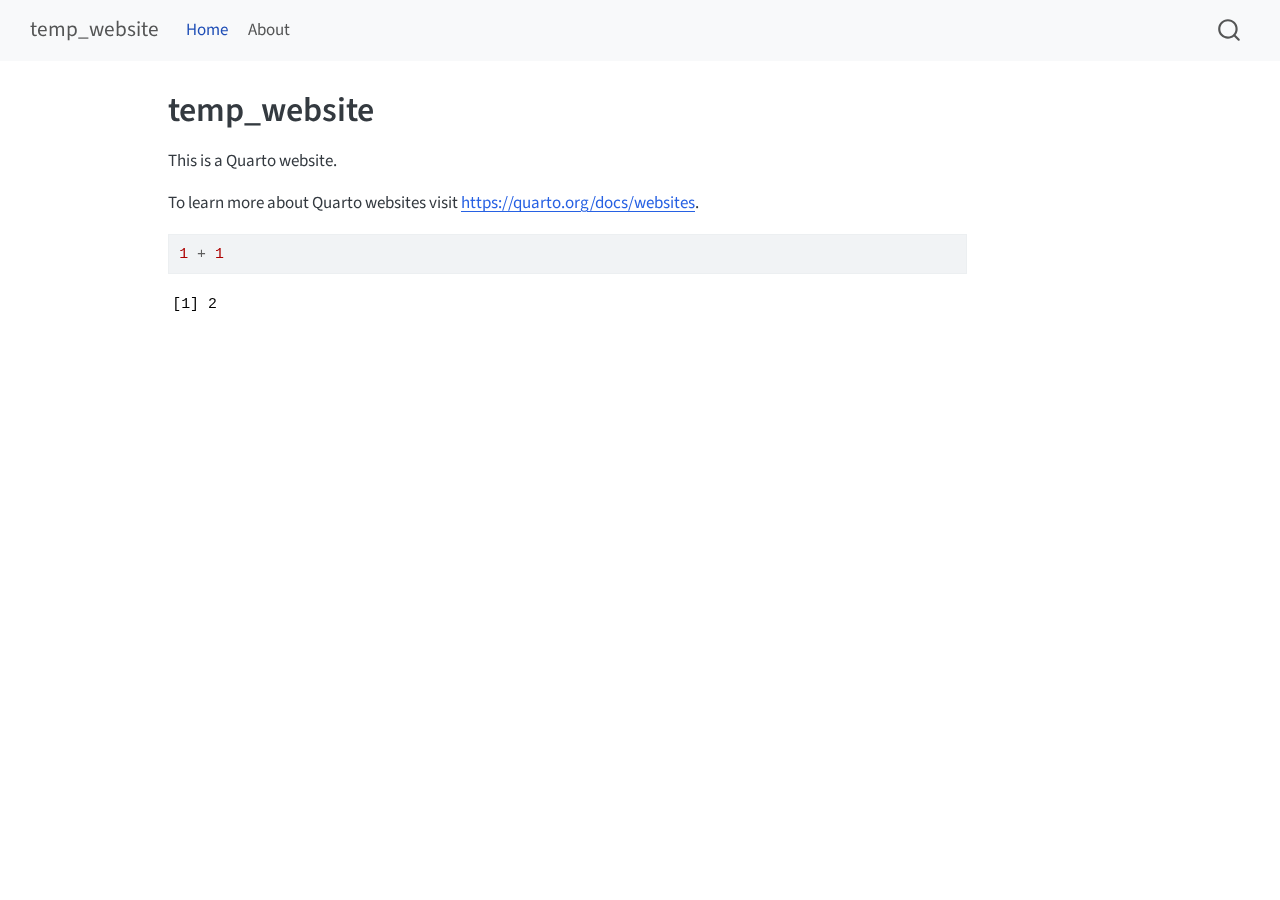
<file: docs/index.html>
<!DOCTYPE html>
<html xmlns="http://www.w3.org/1999/xhtml" lang="en" xml:lang="en"><head>

<meta charset="utf-8">
<meta name="generator" content="quarto-1.8.26">

<meta name="viewport" content="width=device-width, initial-scale=1.0, user-scalable=yes">


<title>temp_website</title>
<style>
code{white-space: pre-wrap;}
span.smallcaps{font-variant: small-caps;}
div.columns{display: flex; gap: min(4vw, 1.5em);}
div.column{flex: auto; overflow-x: auto;}
div.hanging-indent{margin-left: 1.5em; text-indent: -1.5em;}
ul.task-list{list-style: none;}
ul.task-list li input[type="checkbox"] {
  width: 0.8em;
  margin: 0 0.8em 0.2em -1em; /* quarto-specific, see https://github.com/quarto-dev/quarto-cli/issues/4556 */ 
  vertical-align: middle;
}
/* CSS for syntax highlighting */
html { -webkit-text-size-adjust: 100%; }
pre > code.sourceCode { white-space: pre; position: relative; }
pre > code.sourceCode > span { display: inline-block; line-height: 1.25; }
pre > code.sourceCode > span:empty { height: 1.2em; }
.sourceCode { overflow: visible; }
code.sourceCode > span { color: inherit; text-decoration: inherit; }
div.sourceCode { margin: 1em 0; }
pre.sourceCode { margin: 0; }
@media screen {
div.sourceCode { overflow: auto; }
}
@media print {
pre > code.sourceCode { white-space: pre-wrap; }
pre > code.sourceCode > span { text-indent: -5em; padding-left: 5em; }
}
pre.numberSource code
  { counter-reset: source-line 0; }
pre.numberSource code > span
  { position: relative; left: -4em; counter-increment: source-line; }
pre.numberSource code > span > a:first-child::before
  { content: counter(source-line);
    position: relative; left: -1em; text-align: right; vertical-align: baseline;
    border: none; display: inline-block;
    -webkit-touch-callout: none; -webkit-user-select: none;
    -khtml-user-select: none; -moz-user-select: none;
    -ms-user-select: none; user-select: none;
    padding: 0 4px; width: 4em;
  }
pre.numberSource { margin-left: 3em;  padding-left: 4px; }
div.sourceCode
  {   }
@media screen {
pre > code.sourceCode > span > a:first-child::before { text-decoration: underline; }
}
</style>


<script src="site_libs/quarto-nav/quarto-nav.js"></script>
<script src="site_libs/quarto-nav/headroom.min.js"></script>
<script src="site_libs/clipboard/clipboard.min.js"></script>
<script src="site_libs/quarto-search/autocomplete.umd.js"></script>
<script src="site_libs/quarto-search/fuse.min.js"></script>
<script src="site_libs/quarto-search/quarto-search.js"></script>
<meta name="quarto:offset" content="./">
<script src="site_libs/quarto-html/quarto.js" type="module"></script>
<script src="site_libs/quarto-html/tabsets/tabsets.js" type="module"></script>
<script src="site_libs/quarto-html/axe/axe-check.js" type="module"></script>
<script src="site_libs/quarto-html/popper.min.js"></script>
<script src="site_libs/quarto-html/tippy.umd.min.js"></script>
<script src="site_libs/quarto-html/anchor.min.js"></script>
<link href="site_libs/quarto-html/tippy.css" rel="stylesheet">
<link href="site_libs/quarto-html/quarto-syntax-highlighting-587c61ba64f3a5504c4d52d930310e48.css" rel="stylesheet" id="quarto-text-highlighting-styles">
<script src="site_libs/bootstrap/bootstrap.min.js"></script>
<link href="site_libs/bootstrap/bootstrap-icons.css" rel="stylesheet">
<link href="site_libs/bootstrap/bootstrap-e31584831b205ffbb2d98406f31c2a5b.min.css" rel="stylesheet" append-hash="true" id="quarto-bootstrap" data-mode="light">
<script id="quarto-search-options" type="application/json">{
  "location": "navbar",
  "copy-button": false,
  "collapse-after": 3,
  "panel-placement": "end",
  "type": "overlay",
  "limit": 50,
  "keyboard-shortcut": [
    "f",
    "/",
    "s"
  ],
  "show-item-context": false,
  "language": {
    "search-no-results-text": "No results",
    "search-matching-documents-text": "matching documents",
    "search-copy-link-title": "Copy link to search",
    "search-hide-matches-text": "Hide additional matches",
    "search-more-match-text": "more match in this document",
    "search-more-matches-text": "more matches in this document",
    "search-clear-button-title": "Clear",
    "search-text-placeholder": "",
    "search-detached-cancel-button-title": "Cancel",
    "search-submit-button-title": "Submit",
    "search-label": "Search"
  }
}</script>


<link rel="stylesheet" href="styles.css">
</head>

<body class="nav-fixed quarto-light">

<div id="quarto-search-results"></div>
  <header id="quarto-header" class="headroom fixed-top">
    <nav class="navbar navbar-expand-lg " data-bs-theme="dark">
      <div class="navbar-container container-fluid">
      <div class="navbar-brand-container mx-auto">
    <a class="navbar-brand" href="./index.html">
    <span class="navbar-title">temp_website</span>
    </a>
  </div>
            <div id="quarto-search" class="" title="Search"></div>
          <button class="navbar-toggler" type="button" data-bs-toggle="collapse" data-bs-target="#navbarCollapse" aria-controls="navbarCollapse" role="menu" aria-expanded="false" aria-label="Toggle navigation" onclick="if (window.quartoToggleHeadroom) { window.quartoToggleHeadroom(); }">
  <span class="navbar-toggler-icon"></span>
</button>
          <div class="collapse navbar-collapse" id="navbarCollapse">
            <ul class="navbar-nav navbar-nav-scroll me-auto">
  <li class="nav-item">
    <a class="nav-link active" href="./index.html" aria-current="page"> 
<span class="menu-text">Home</span></a>
  </li>  
  <li class="nav-item">
    <a class="nav-link" href="./about.html"> 
<span class="menu-text">About</span></a>
  </li>  
</ul>
          </div> <!-- /navcollapse -->
            <div class="quarto-navbar-tools">
</div>
      </div> <!-- /container-fluid -->
    </nav>
</header>
<!-- content -->
<div id="quarto-content" class="quarto-container page-columns page-rows-contents page-layout-article page-navbar">
<!-- sidebar -->
<!-- margin-sidebar -->
    <div id="quarto-margin-sidebar" class="sidebar margin-sidebar zindex-bottom">
        
    </div>
<!-- main -->
<main class="content" id="quarto-document-content">

<header id="title-block-header" class="quarto-title-block default">
<div class="quarto-title">
<h1 class="title">temp_website</h1>
</div>



<div class="quarto-title-meta">

    
  
    
  </div>
  


</header>


<p>This is a Quarto website.</p>
<p>To learn more about Quarto websites visit <a href="https://quarto.org/docs/websites" class="uri">https://quarto.org/docs/websites</a>.</p>
<div class="cell">
<div class="code-copy-outer-scaffold"><div class="sourceCode cell-code" id="cb1"><pre class="sourceCode r code-with-copy"><code class="sourceCode r"><span id="cb1-1"><a href="#cb1-1" aria-hidden="true" tabindex="-1"></a><span class="dv">1</span> <span class="sc">+</span> <span class="dv">1</span></span></code></pre></div><button title="Copy to Clipboard" class="code-copy-button"><i class="bi"></i></button></div>
<div class="cell-output cell-output-stdout">
<pre><code>[1] 2</code></pre>
</div>
</div>



</main> <!-- /main -->
<script id="quarto-html-after-body" type="application/javascript">
  window.document.addEventListener("DOMContentLoaded", function (event) {
    const icon = "";
    const anchorJS = new window.AnchorJS();
    anchorJS.options = {
      placement: 'right',
      icon: icon
    };
    anchorJS.add('.anchored');
    const isCodeAnnotation = (el) => {
      for (const clz of el.classList) {
        if (clz.startsWith('code-annotation-')) {                     
          return true;
        }
      }
      return false;
    }
    const onCopySuccess = function(e) {
      // button target
      const button = e.trigger;
      // don't keep focus
      button.blur();
      // flash "checked"
      button.classList.add('code-copy-button-checked');
      var currentTitle = button.getAttribute("title");
      button.setAttribute("title", "Copied!");
      let tooltip;
      if (window.bootstrap) {
        button.setAttribute("data-bs-toggle", "tooltip");
        button.setAttribute("data-bs-placement", "left");
        button.setAttribute("data-bs-title", "Copied!");
        tooltip = new bootstrap.Tooltip(button, 
          { trigger: "manual", 
            customClass: "code-copy-button-tooltip",
            offset: [0, -8]});
        tooltip.show();    
      }
      setTimeout(function() {
        if (tooltip) {
          tooltip.hide();
          button.removeAttribute("data-bs-title");
          button.removeAttribute("data-bs-toggle");
          button.removeAttribute("data-bs-placement");
        }
        button.setAttribute("title", currentTitle);
        button.classList.remove('code-copy-button-checked');
      }, 1000);
      // clear code selection
      e.clearSelection();
    }
    const getTextToCopy = function(trigger) {
      const outerScaffold = trigger.parentElement.cloneNode(true);
      const codeEl = outerScaffold.querySelector('code');
      for (const childEl of codeEl.children) {
        if (isCodeAnnotation(childEl)) {
          childEl.remove();
        }
      }
      return codeEl.innerText;
    }
    const clipboard = new window.ClipboardJS('.code-copy-button:not([data-in-quarto-modal])', {
      text: getTextToCopy
    });
    clipboard.on('success', onCopySuccess);
    if (window.document.getElementById('quarto-embedded-source-code-modal')) {
      const clipboardModal = new window.ClipboardJS('.code-copy-button[data-in-quarto-modal]', {
        text: getTextToCopy,
        container: window.document.getElementById('quarto-embedded-source-code-modal')
      });
      clipboardModal.on('success', onCopySuccess);
    }
      var localhostRegex = new RegExp(/^(?:http|https):\/\/localhost\:?[0-9]*\//);
      var mailtoRegex = new RegExp(/^mailto:/);
        var filterRegex = new RegExp('/' + window.location.host + '/');
      var isInternal = (href) => {
          return filterRegex.test(href) || localhostRegex.test(href) || mailtoRegex.test(href);
      }
      // Inspect non-navigation links and adorn them if external
     var links = window.document.querySelectorAll('a[href]:not(.nav-link):not(.navbar-brand):not(.toc-action):not(.sidebar-link):not(.sidebar-item-toggle):not(.pagination-link):not(.no-external):not([aria-hidden]):not(.dropdown-item):not(.quarto-navigation-tool):not(.about-link)');
      for (var i=0; i<links.length; i++) {
        const link = links[i];
        if (!isInternal(link.href)) {
          // undo the damage that might have been done by quarto-nav.js in the case of
          // links that we want to consider external
          if (link.dataset.originalHref !== undefined) {
            link.href = link.dataset.originalHref;
          }
        }
      }
    function tippyHover(el, contentFn, onTriggerFn, onUntriggerFn) {
      const config = {
        allowHTML: true,
        maxWidth: 500,
        delay: 100,
        arrow: false,
        appendTo: function(el) {
            return el.parentElement;
        },
        interactive: true,
        interactiveBorder: 10,
        theme: 'quarto',
        placement: 'bottom-start',
      };
      if (contentFn) {
        config.content = contentFn;
      }
      if (onTriggerFn) {
        config.onTrigger = onTriggerFn;
      }
      if (onUntriggerFn) {
        config.onUntrigger = onUntriggerFn;
      }
      window.tippy(el, config); 
    }
    const noterefs = window.document.querySelectorAll('a[role="doc-noteref"]');
    for (var i=0; i<noterefs.length; i++) {
      const ref = noterefs[i];
      tippyHover(ref, function() {
        // use id or data attribute instead here
        let href = ref.getAttribute('data-footnote-href') || ref.getAttribute('href');
        try { href = new URL(href).hash; } catch {}
        const id = href.replace(/^#\/?/, "");
        const note = window.document.getElementById(id);
        if (note) {
          return note.innerHTML;
        } else {
          return "";
        }
      });
    }
    const xrefs = window.document.querySelectorAll('a.quarto-xref');
    const processXRef = (id, note) => {
      // Strip column container classes
      const stripColumnClz = (el) => {
        el.classList.remove("page-full", "page-columns");
        if (el.children) {
          for (const child of el.children) {
            stripColumnClz(child);
          }
        }
      }
      stripColumnClz(note)
      if (id === null || id.startsWith('sec-')) {
        // Special case sections, only their first couple elements
        const container = document.createElement("div");
        if (note.children && note.children.length > 2) {
          container.appendChild(note.children[0].cloneNode(true));
          for (let i = 1; i < note.children.length; i++) {
            const child = note.children[i];
            if (child.tagName === "P" && child.innerText === "") {
              continue;
            } else {
              container.appendChild(child.cloneNode(true));
              break;
            }
          }
          if (window.Quarto?.typesetMath) {
            window.Quarto.typesetMath(container);
          }
          return container.innerHTML
        } else {
          if (window.Quarto?.typesetMath) {
            window.Quarto.typesetMath(note);
          }
          return note.innerHTML;
        }
      } else {
        // Remove any anchor links if they are present
        const anchorLink = note.querySelector('a.anchorjs-link');
        if (anchorLink) {
          anchorLink.remove();
        }
        if (window.Quarto?.typesetMath) {
          window.Quarto.typesetMath(note);
        }
        if (note.classList.contains("callout")) {
          return note.outerHTML;
        } else {
          return note.innerHTML;
        }
      }
    }
    for (var i=0; i<xrefs.length; i++) {
      const xref = xrefs[i];
      tippyHover(xref, undefined, function(instance) {
        instance.disable();
        let url = xref.getAttribute('href');
        let hash = undefined; 
        if (url.startsWith('#')) {
          hash = url;
        } else {
          try { hash = new URL(url).hash; } catch {}
        }
        if (hash) {
          const id = hash.replace(/^#\/?/, "");
          const note = window.document.getElementById(id);
          if (note !== null) {
            try {
              const html = processXRef(id, note.cloneNode(true));
              instance.setContent(html);
            } finally {
              instance.enable();
              instance.show();
            }
          } else {
            // See if we can fetch this
            fetch(url.split('#')[0])
            .then(res => res.text())
            .then(html => {
              const parser = new DOMParser();
              const htmlDoc = parser.parseFromString(html, "text/html");
              const note = htmlDoc.getElementById(id);
              if (note !== null) {
                const html = processXRef(id, note);
                instance.setContent(html);
              } 
            }).finally(() => {
              instance.enable();
              instance.show();
            });
          }
        } else {
          // See if we can fetch a full url (with no hash to target)
          // This is a special case and we should probably do some content thinning / targeting
          fetch(url)
          .then(res => res.text())
          .then(html => {
            const parser = new DOMParser();
            const htmlDoc = parser.parseFromString(html, "text/html");
            const note = htmlDoc.querySelector('main.content');
            if (note !== null) {
              // This should only happen for chapter cross references
              // (since there is no id in the URL)
              // remove the first header
              if (note.children.length > 0 && note.children[0].tagName === "HEADER") {
                note.children[0].remove();
              }
              const html = processXRef(null, note);
              instance.setContent(html);
            } 
          }).finally(() => {
            instance.enable();
            instance.show();
          });
        }
      }, function(instance) {
      });
    }
        let selectedAnnoteEl;
        const selectorForAnnotation = ( cell, annotation) => {
          let cellAttr = 'data-code-cell="' + cell + '"';
          let lineAttr = 'data-code-annotation="' +  annotation + '"';
          const selector = 'span[' + cellAttr + '][' + lineAttr + ']';
          return selector;
        }
        const selectCodeLines = (annoteEl) => {
          const doc = window.document;
          const targetCell = annoteEl.getAttribute("data-target-cell");
          const targetAnnotation = annoteEl.getAttribute("data-target-annotation");
          const annoteSpan = window.document.querySelector(selectorForAnnotation(targetCell, targetAnnotation));
          const lines = annoteSpan.getAttribute("data-code-lines").split(",");
          const lineIds = lines.map((line) => {
            return targetCell + "-" + line;
          })
          let top = null;
          let height = null;
          let parent = null;
          if (lineIds.length > 0) {
              //compute the position of the single el (top and bottom and make a div)
              const el = window.document.getElementById(lineIds[0]);
              top = el.offsetTop;
              height = el.offsetHeight;
              parent = el.parentElement.parentElement;
            if (lineIds.length > 1) {
              const lastEl = window.document.getElementById(lineIds[lineIds.length - 1]);
              const bottom = lastEl.offsetTop + lastEl.offsetHeight;
              height = bottom - top;
            }
            if (top !== null && height !== null && parent !== null) {
              // cook up a div (if necessary) and position it 
              let div = window.document.getElementById("code-annotation-line-highlight");
              if (div === null) {
                div = window.document.createElement("div");
                div.setAttribute("id", "code-annotation-line-highlight");
                div.style.position = 'absolute';
                parent.appendChild(div);
              }
              div.style.top = top - 2 + "px";
              div.style.height = height + 4 + "px";
              div.style.left = 0;
              let gutterDiv = window.document.getElementById("code-annotation-line-highlight-gutter");
              if (gutterDiv === null) {
                gutterDiv = window.document.createElement("div");
                gutterDiv.setAttribute("id", "code-annotation-line-highlight-gutter");
                gutterDiv.style.position = 'absolute';
                const codeCell = window.document.getElementById(targetCell);
                const gutter = codeCell.querySelector('.code-annotation-gutter');
                gutter.appendChild(gutterDiv);
              }
              gutterDiv.style.top = top - 2 + "px";
              gutterDiv.style.height = height + 4 + "px";
            }
            selectedAnnoteEl = annoteEl;
          }
        };
        const unselectCodeLines = () => {
          const elementsIds = ["code-annotation-line-highlight", "code-annotation-line-highlight-gutter"];
          elementsIds.forEach((elId) => {
            const div = window.document.getElementById(elId);
            if (div) {
              div.remove();
            }
          });
          selectedAnnoteEl = undefined;
        };
          // Handle positioning of the toggle
      window.addEventListener(
        "resize",
        throttle(() => {
          elRect = undefined;
          if (selectedAnnoteEl) {
            selectCodeLines(selectedAnnoteEl);
          }
        }, 10)
      );
      function throttle(fn, ms) {
      let throttle = false;
      let timer;
        return (...args) => {
          if(!throttle) { // first call gets through
              fn.apply(this, args);
              throttle = true;
          } else { // all the others get throttled
              if(timer) clearTimeout(timer); // cancel #2
              timer = setTimeout(() => {
                fn.apply(this, args);
                timer = throttle = false;
              }, ms);
          }
        };
      }
        // Attach click handler to the DT
        const annoteDls = window.document.querySelectorAll('dt[data-target-cell]');
        for (const annoteDlNode of annoteDls) {
          annoteDlNode.addEventListener('click', (event) => {
            const clickedEl = event.target;
            if (clickedEl !== selectedAnnoteEl) {
              unselectCodeLines();
              const activeEl = window.document.querySelector('dt[data-target-cell].code-annotation-active');
              if (activeEl) {
                activeEl.classList.remove('code-annotation-active');
              }
              selectCodeLines(clickedEl);
              clickedEl.classList.add('code-annotation-active');
            } else {
              // Unselect the line
              unselectCodeLines();
              clickedEl.classList.remove('code-annotation-active');
            }
          });
        }
    const findCites = (el) => {
      const parentEl = el.parentElement;
      if (parentEl) {
        const cites = parentEl.dataset.cites;
        if (cites) {
          return {
            el,
            cites: cites.split(' ')
          };
        } else {
          return findCites(el.parentElement)
        }
      } else {
        return undefined;
      }
    };
    var bibliorefs = window.document.querySelectorAll('a[role="doc-biblioref"]');
    for (var i=0; i<bibliorefs.length; i++) {
      const ref = bibliorefs[i];
      const citeInfo = findCites(ref);
      if (citeInfo) {
        tippyHover(citeInfo.el, function() {
          var popup = window.document.createElement('div');
          citeInfo.cites.forEach(function(cite) {
            var citeDiv = window.document.createElement('div');
            citeDiv.classList.add('hanging-indent');
            citeDiv.classList.add('csl-entry');
            var biblioDiv = window.document.getElementById('ref-' + cite);
            if (biblioDiv) {
              citeDiv.innerHTML = biblioDiv.innerHTML;
            }
            popup.appendChild(citeDiv);
          });
          return popup.innerHTML;
        });
      }
    }
  });
  </script>
</div> <!-- /content -->




</body></html>
</file>
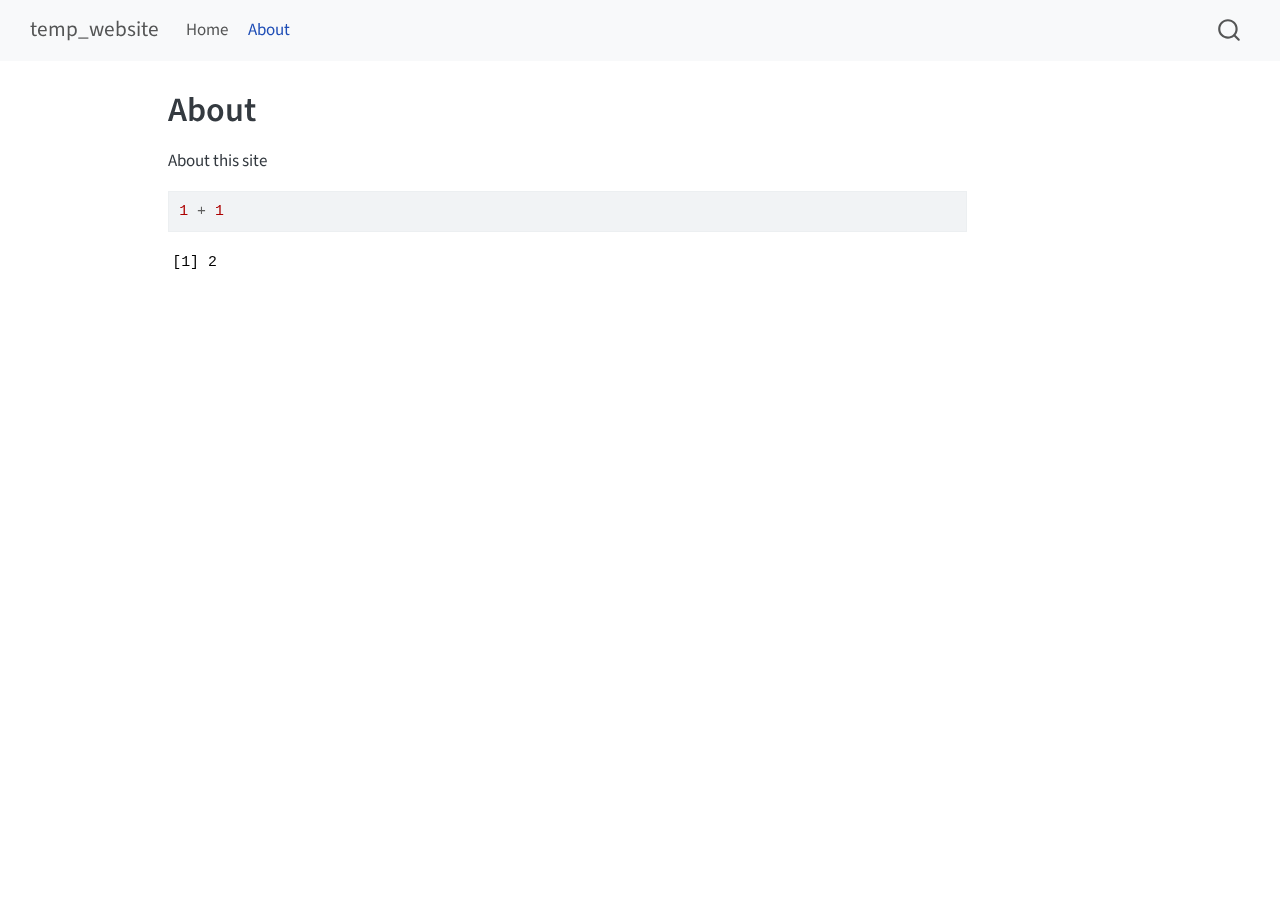
<file: docs/about.html>
<!DOCTYPE html>
<html xmlns="http://www.w3.org/1999/xhtml" lang="en" xml:lang="en"><head>

<meta charset="utf-8">
<meta name="generator" content="quarto-1.8.26">

<meta name="viewport" content="width=device-width, initial-scale=1.0, user-scalable=yes">


<title>About – temp_website</title>
<style>
code{white-space: pre-wrap;}
span.smallcaps{font-variant: small-caps;}
div.columns{display: flex; gap: min(4vw, 1.5em);}
div.column{flex: auto; overflow-x: auto;}
div.hanging-indent{margin-left: 1.5em; text-indent: -1.5em;}
ul.task-list{list-style: none;}
ul.task-list li input[type="checkbox"] {
  width: 0.8em;
  margin: 0 0.8em 0.2em -1em; /* quarto-specific, see https://github.com/quarto-dev/quarto-cli/issues/4556 */ 
  vertical-align: middle;
}
/* CSS for syntax highlighting */
html { -webkit-text-size-adjust: 100%; }
pre > code.sourceCode { white-space: pre; position: relative; }
pre > code.sourceCode > span { display: inline-block; line-height: 1.25; }
pre > code.sourceCode > span:empty { height: 1.2em; }
.sourceCode { overflow: visible; }
code.sourceCode > span { color: inherit; text-decoration: inherit; }
div.sourceCode { margin: 1em 0; }
pre.sourceCode { margin: 0; }
@media screen {
div.sourceCode { overflow: auto; }
}
@media print {
pre > code.sourceCode { white-space: pre-wrap; }
pre > code.sourceCode > span { text-indent: -5em; padding-left: 5em; }
}
pre.numberSource code
  { counter-reset: source-line 0; }
pre.numberSource code > span
  { position: relative; left: -4em; counter-increment: source-line; }
pre.numberSource code > span > a:first-child::before
  { content: counter(source-line);
    position: relative; left: -1em; text-align: right; vertical-align: baseline;
    border: none; display: inline-block;
    -webkit-touch-callout: none; -webkit-user-select: none;
    -khtml-user-select: none; -moz-user-select: none;
    -ms-user-select: none; user-select: none;
    padding: 0 4px; width: 4em;
  }
pre.numberSource { margin-left: 3em;  padding-left: 4px; }
div.sourceCode
  {   }
@media screen {
pre > code.sourceCode > span > a:first-child::before { text-decoration: underline; }
}
</style>


<script src="site_libs/quarto-nav/quarto-nav.js"></script>
<script src="site_libs/quarto-nav/headroom.min.js"></script>
<script src="site_libs/clipboard/clipboard.min.js"></script>
<script src="site_libs/quarto-search/autocomplete.umd.js"></script>
<script src="site_libs/quarto-search/fuse.min.js"></script>
<script src="site_libs/quarto-search/quarto-search.js"></script>
<meta name="quarto:offset" content="./">
<script src="site_libs/quarto-html/quarto.js" type="module"></script>
<script src="site_libs/quarto-html/tabsets/tabsets.js" type="module"></script>
<script src="site_libs/quarto-html/axe/axe-check.js" type="module"></script>
<script src="site_libs/quarto-html/popper.min.js"></script>
<script src="site_libs/quarto-html/tippy.umd.min.js"></script>
<script src="site_libs/quarto-html/anchor.min.js"></script>
<link href="site_libs/quarto-html/tippy.css" rel="stylesheet">
<link href="site_libs/quarto-html/quarto-syntax-highlighting-587c61ba64f3a5504c4d52d930310e48.css" rel="stylesheet" id="quarto-text-highlighting-styles">
<script src="site_libs/bootstrap/bootstrap.min.js"></script>
<link href="site_libs/bootstrap/bootstrap-icons.css" rel="stylesheet">
<link href="site_libs/bootstrap/bootstrap-e31584831b205ffbb2d98406f31c2a5b.min.css" rel="stylesheet" append-hash="true" id="quarto-bootstrap" data-mode="light">
<script id="quarto-search-options" type="application/json">{
  "location": "navbar",
  "copy-button": false,
  "collapse-after": 3,
  "panel-placement": "end",
  "type": "overlay",
  "limit": 50,
  "keyboard-shortcut": [
    "f",
    "/",
    "s"
  ],
  "show-item-context": false,
  "language": {
    "search-no-results-text": "No results",
    "search-matching-documents-text": "matching documents",
    "search-copy-link-title": "Copy link to search",
    "search-hide-matches-text": "Hide additional matches",
    "search-more-match-text": "more match in this document",
    "search-more-matches-text": "more matches in this document",
    "search-clear-button-title": "Clear",
    "search-text-placeholder": "",
    "search-detached-cancel-button-title": "Cancel",
    "search-submit-button-title": "Submit",
    "search-label": "Search"
  }
}</script>


<link rel="stylesheet" href="styles.css">
</head>

<body class="nav-fixed quarto-light">

<div id="quarto-search-results"></div>
  <header id="quarto-header" class="headroom fixed-top">
    <nav class="navbar navbar-expand-lg " data-bs-theme="dark">
      <div class="navbar-container container-fluid">
      <div class="navbar-brand-container mx-auto">
    <a class="navbar-brand" href="./index.html">
    <span class="navbar-title">temp_website</span>
    </a>
  </div>
            <div id="quarto-search" class="" title="Search"></div>
          <button class="navbar-toggler" type="button" data-bs-toggle="collapse" data-bs-target="#navbarCollapse" aria-controls="navbarCollapse" role="menu" aria-expanded="false" aria-label="Toggle navigation" onclick="if (window.quartoToggleHeadroom) { window.quartoToggleHeadroom(); }">
  <span class="navbar-toggler-icon"></span>
</button>
          <div class="collapse navbar-collapse" id="navbarCollapse">
            <ul class="navbar-nav navbar-nav-scroll me-auto">
  <li class="nav-item">
    <a class="nav-link" href="./index.html"> 
<span class="menu-text">Home</span></a>
  </li>  
  <li class="nav-item">
    <a class="nav-link active" href="./about.html" aria-current="page"> 
<span class="menu-text">About</span></a>
  </li>  
</ul>
          </div> <!-- /navcollapse -->
            <div class="quarto-navbar-tools">
</div>
      </div> <!-- /container-fluid -->
    </nav>
</header>
<!-- content -->
<div id="quarto-content" class="quarto-container page-columns page-rows-contents page-layout-article page-navbar">
<!-- sidebar -->
<!-- margin-sidebar -->
    <div id="quarto-margin-sidebar" class="sidebar margin-sidebar zindex-bottom">
        
    </div>
<!-- main -->
<main class="content" id="quarto-document-content">

<header id="title-block-header" class="quarto-title-block default">
<div class="quarto-title">
<h1 class="title">About</h1>
</div>



<div class="quarto-title-meta">

    
  
    
  </div>
  


</header>


<p>About this site</p>
<div class="cell">
<div class="code-copy-outer-scaffold"><div class="sourceCode cell-code" id="cb1"><pre class="sourceCode r code-with-copy"><code class="sourceCode r"><span id="cb1-1"><a href="#cb1-1" aria-hidden="true" tabindex="-1"></a><span class="dv">1</span> <span class="sc">+</span> <span class="dv">1</span></span></code></pre></div><button title="Copy to Clipboard" class="code-copy-button"><i class="bi"></i></button></div>
<div class="cell-output cell-output-stdout">
<pre><code>[1] 2</code></pre>
</div>
</div>



</main> <!-- /main -->
<script id="quarto-html-after-body" type="application/javascript">
  window.document.addEventListener("DOMContentLoaded", function (event) {
    const icon = "";
    const anchorJS = new window.AnchorJS();
    anchorJS.options = {
      placement: 'right',
      icon: icon
    };
    anchorJS.add('.anchored');
    const isCodeAnnotation = (el) => {
      for (const clz of el.classList) {
        if (clz.startsWith('code-annotation-')) {                     
          return true;
        }
      }
      return false;
    }
    const onCopySuccess = function(e) {
      // button target
      const button = e.trigger;
      // don't keep focus
      button.blur();
      // flash "checked"
      button.classList.add('code-copy-button-checked');
      var currentTitle = button.getAttribute("title");
      button.setAttribute("title", "Copied!");
      let tooltip;
      if (window.bootstrap) {
        button.setAttribute("data-bs-toggle", "tooltip");
        button.setAttribute("data-bs-placement", "left");
        button.setAttribute("data-bs-title", "Copied!");
        tooltip = new bootstrap.Tooltip(button, 
          { trigger: "manual", 
            customClass: "code-copy-button-tooltip",
            offset: [0, -8]});
        tooltip.show();    
      }
      setTimeout(function() {
        if (tooltip) {
          tooltip.hide();
          button.removeAttribute("data-bs-title");
          button.removeAttribute("data-bs-toggle");
          button.removeAttribute("data-bs-placement");
        }
        button.setAttribute("title", currentTitle);
        button.classList.remove('code-copy-button-checked');
      }, 1000);
      // clear code selection
      e.clearSelection();
    }
    const getTextToCopy = function(trigger) {
      const outerScaffold = trigger.parentElement.cloneNode(true);
      const codeEl = outerScaffold.querySelector('code');
      for (const childEl of codeEl.children) {
        if (isCodeAnnotation(childEl)) {
          childEl.remove();
        }
      }
      return codeEl.innerText;
    }
    const clipboard = new window.ClipboardJS('.code-copy-button:not([data-in-quarto-modal])', {
      text: getTextToCopy
    });
    clipboard.on('success', onCopySuccess);
    if (window.document.getElementById('quarto-embedded-source-code-modal')) {
      const clipboardModal = new window.ClipboardJS('.code-copy-button[data-in-quarto-modal]', {
        text: getTextToCopy,
        container: window.document.getElementById('quarto-embedded-source-code-modal')
      });
      clipboardModal.on('success', onCopySuccess);
    }
      var localhostRegex = new RegExp(/^(?:http|https):\/\/localhost\:?[0-9]*\//);
      var mailtoRegex = new RegExp(/^mailto:/);
        var filterRegex = new RegExp('/' + window.location.host + '/');
      var isInternal = (href) => {
          return filterRegex.test(href) || localhostRegex.test(href) || mailtoRegex.test(href);
      }
      // Inspect non-navigation links and adorn them if external
     var links = window.document.querySelectorAll('a[href]:not(.nav-link):not(.navbar-brand):not(.toc-action):not(.sidebar-link):not(.sidebar-item-toggle):not(.pagination-link):not(.no-external):not([aria-hidden]):not(.dropdown-item):not(.quarto-navigation-tool):not(.about-link)');
      for (var i=0; i<links.length; i++) {
        const link = links[i];
        if (!isInternal(link.href)) {
          // undo the damage that might have been done by quarto-nav.js in the case of
          // links that we want to consider external
          if (link.dataset.originalHref !== undefined) {
            link.href = link.dataset.originalHref;
          }
        }
      }
    function tippyHover(el, contentFn, onTriggerFn, onUntriggerFn) {
      const config = {
        allowHTML: true,
        maxWidth: 500,
        delay: 100,
        arrow: false,
        appendTo: function(el) {
            return el.parentElement;
        },
        interactive: true,
        interactiveBorder: 10,
        theme: 'quarto',
        placement: 'bottom-start',
      };
      if (contentFn) {
        config.content = contentFn;
      }
      if (onTriggerFn) {
        config.onTrigger = onTriggerFn;
      }
      if (onUntriggerFn) {
        config.onUntrigger = onUntriggerFn;
      }
      window.tippy(el, config); 
    }
    const noterefs = window.document.querySelectorAll('a[role="doc-noteref"]');
    for (var i=0; i<noterefs.length; i++) {
      const ref = noterefs[i];
      tippyHover(ref, function() {
        // use id or data attribute instead here
        let href = ref.getAttribute('data-footnote-href') || ref.getAttribute('href');
        try { href = new URL(href).hash; } catch {}
        const id = href.replace(/^#\/?/, "");
        const note = window.document.getElementById(id);
        if (note) {
          return note.innerHTML;
        } else {
          return "";
        }
      });
    }
    const xrefs = window.document.querySelectorAll('a.quarto-xref');
    const processXRef = (id, note) => {
      // Strip column container classes
      const stripColumnClz = (el) => {
        el.classList.remove("page-full", "page-columns");
        if (el.children) {
          for (const child of el.children) {
            stripColumnClz(child);
          }
        }
      }
      stripColumnClz(note)
      if (id === null || id.startsWith('sec-')) {
        // Special case sections, only their first couple elements
        const container = document.createElement("div");
        if (note.children && note.children.length > 2) {
          container.appendChild(note.children[0].cloneNode(true));
          for (let i = 1; i < note.children.length; i++) {
            const child = note.children[i];
            if (child.tagName === "P" && child.innerText === "") {
              continue;
            } else {
              container.appendChild(child.cloneNode(true));
              break;
            }
          }
          if (window.Quarto?.typesetMath) {
            window.Quarto.typesetMath(container);
          }
          return container.innerHTML
        } else {
          if (window.Quarto?.typesetMath) {
            window.Quarto.typesetMath(note);
          }
          return note.innerHTML;
        }
      } else {
        // Remove any anchor links if they are present
        const anchorLink = note.querySelector('a.anchorjs-link');
        if (anchorLink) {
          anchorLink.remove();
        }
        if (window.Quarto?.typesetMath) {
          window.Quarto.typesetMath(note);
        }
        if (note.classList.contains("callout")) {
          return note.outerHTML;
        } else {
          return note.innerHTML;
        }
      }
    }
    for (var i=0; i<xrefs.length; i++) {
      const xref = xrefs[i];
      tippyHover(xref, undefined, function(instance) {
        instance.disable();
        let url = xref.getAttribute('href');
        let hash = undefined; 
        if (url.startsWith('#')) {
          hash = url;
        } else {
          try { hash = new URL(url).hash; } catch {}
        }
        if (hash) {
          const id = hash.replace(/^#\/?/, "");
          const note = window.document.getElementById(id);
          if (note !== null) {
            try {
              const html = processXRef(id, note.cloneNode(true));
              instance.setContent(html);
            } finally {
              instance.enable();
              instance.show();
            }
          } else {
            // See if we can fetch this
            fetch(url.split('#')[0])
            .then(res => res.text())
            .then(html => {
              const parser = new DOMParser();
              const htmlDoc = parser.parseFromString(html, "text/html");
              const note = htmlDoc.getElementById(id);
              if (note !== null) {
                const html = processXRef(id, note);
                instance.setContent(html);
              } 
            }).finally(() => {
              instance.enable();
              instance.show();
            });
          }
        } else {
          // See if we can fetch a full url (with no hash to target)
          // This is a special case and we should probably do some content thinning / targeting
          fetch(url)
          .then(res => res.text())
          .then(html => {
            const parser = new DOMParser();
            const htmlDoc = parser.parseFromString(html, "text/html");
            const note = htmlDoc.querySelector('main.content');
            if (note !== null) {
              // This should only happen for chapter cross references
              // (since there is no id in the URL)
              // remove the first header
              if (note.children.length > 0 && note.children[0].tagName === "HEADER") {
                note.children[0].remove();
              }
              const html = processXRef(null, note);
              instance.setContent(html);
            } 
          }).finally(() => {
            instance.enable();
            instance.show();
          });
        }
      }, function(instance) {
      });
    }
        let selectedAnnoteEl;
        const selectorForAnnotation = ( cell, annotation) => {
          let cellAttr = 'data-code-cell="' + cell + '"';
          let lineAttr = 'data-code-annotation="' +  annotation + '"';
          const selector = 'span[' + cellAttr + '][' + lineAttr + ']';
          return selector;
        }
        const selectCodeLines = (annoteEl) => {
          const doc = window.document;
          const targetCell = annoteEl.getAttribute("data-target-cell");
          const targetAnnotation = annoteEl.getAttribute("data-target-annotation");
          const annoteSpan = window.document.querySelector(selectorForAnnotation(targetCell, targetAnnotation));
          const lines = annoteSpan.getAttribute("data-code-lines").split(",");
          const lineIds = lines.map((line) => {
            return targetCell + "-" + line;
          })
          let top = null;
          let height = null;
          let parent = null;
          if (lineIds.length > 0) {
              //compute the position of the single el (top and bottom and make a div)
              const el = window.document.getElementById(lineIds[0]);
              top = el.offsetTop;
              height = el.offsetHeight;
              parent = el.parentElement.parentElement;
            if (lineIds.length > 1) {
              const lastEl = window.document.getElementById(lineIds[lineIds.length - 1]);
              const bottom = lastEl.offsetTop + lastEl.offsetHeight;
              height = bottom - top;
            }
            if (top !== null && height !== null && parent !== null) {
              // cook up a div (if necessary) and position it 
              let div = window.document.getElementById("code-annotation-line-highlight");
              if (div === null) {
                div = window.document.createElement("div");
                div.setAttribute("id", "code-annotation-line-highlight");
                div.style.position = 'absolute';
                parent.appendChild(div);
              }
              div.style.top = top - 2 + "px";
              div.style.height = height + 4 + "px";
              div.style.left = 0;
              let gutterDiv = window.document.getElementById("code-annotation-line-highlight-gutter");
              if (gutterDiv === null) {
                gutterDiv = window.document.createElement("div");
                gutterDiv.setAttribute("id", "code-annotation-line-highlight-gutter");
                gutterDiv.style.position = 'absolute';
                const codeCell = window.document.getElementById(targetCell);
                const gutter = codeCell.querySelector('.code-annotation-gutter');
                gutter.appendChild(gutterDiv);
              }
              gutterDiv.style.top = top - 2 + "px";
              gutterDiv.style.height = height + 4 + "px";
            }
            selectedAnnoteEl = annoteEl;
          }
        };
        const unselectCodeLines = () => {
          const elementsIds = ["code-annotation-line-highlight", "code-annotation-line-highlight-gutter"];
          elementsIds.forEach((elId) => {
            const div = window.document.getElementById(elId);
            if (div) {
              div.remove();
            }
          });
          selectedAnnoteEl = undefined;
        };
          // Handle positioning of the toggle
      window.addEventListener(
        "resize",
        throttle(() => {
          elRect = undefined;
          if (selectedAnnoteEl) {
            selectCodeLines(selectedAnnoteEl);
          }
        }, 10)
      );
      function throttle(fn, ms) {
      let throttle = false;
      let timer;
        return (...args) => {
          if(!throttle) { // first call gets through
              fn.apply(this, args);
              throttle = true;
          } else { // all the others get throttled
              if(timer) clearTimeout(timer); // cancel #2
              timer = setTimeout(() => {
                fn.apply(this, args);
                timer = throttle = false;
              }, ms);
          }
        };
      }
        // Attach click handler to the DT
        const annoteDls = window.document.querySelectorAll('dt[data-target-cell]');
        for (const annoteDlNode of annoteDls) {
          annoteDlNode.addEventListener('click', (event) => {
            const clickedEl = event.target;
            if (clickedEl !== selectedAnnoteEl) {
              unselectCodeLines();
              const activeEl = window.document.querySelector('dt[data-target-cell].code-annotation-active');
              if (activeEl) {
                activeEl.classList.remove('code-annotation-active');
              }
              selectCodeLines(clickedEl);
              clickedEl.classList.add('code-annotation-active');
            } else {
              // Unselect the line
              unselectCodeLines();
              clickedEl.classList.remove('code-annotation-active');
            }
          });
        }
    const findCites = (el) => {
      const parentEl = el.parentElement;
      if (parentEl) {
        const cites = parentEl.dataset.cites;
        if (cites) {
          return {
            el,
            cites: cites.split(' ')
          };
        } else {
          return findCites(el.parentElement)
        }
      } else {
        return undefined;
      }
    };
    var bibliorefs = window.document.querySelectorAll('a[role="doc-biblioref"]');
    for (var i=0; i<bibliorefs.length; i++) {
      const ref = bibliorefs[i];
      const citeInfo = findCites(ref);
      if (citeInfo) {
        tippyHover(citeInfo.el, function() {
          var popup = window.document.createElement('div');
          citeInfo.cites.forEach(function(cite) {
            var citeDiv = window.document.createElement('div');
            citeDiv.classList.add('hanging-indent');
            citeDiv.classList.add('csl-entry');
            var biblioDiv = window.document.getElementById('ref-' + cite);
            if (biblioDiv) {
              citeDiv.innerHTML = biblioDiv.innerHTML;
            }
            popup.appendChild(citeDiv);
          });
          return popup.innerHTML;
        });
      }
    }
  });
  </script>
</div> <!-- /content -->




</body></html>
</file>
<file: docs/site_libs/quarto-html/tippy.css>
.tippy-box[data-animation=fade][data-state=hidden]{opacity:0}[data-tippy-root]{max-width:calc(100vw - 10px)}.tippy-box{position:relative;background-color:#333;color:#fff;border-radius:4px;font-size:14px;line-height:1.4;white-space:normal;outline:0;transition-property:transform,visibility,opacity}.tippy-box[data-placement^=top]>.tippy-arrow{bottom:0}.tippy-box[data-placement^=top]>.tippy-arrow:before{bottom:-7px;left:0;border-width:8px 8px 0;border-top-color:initial;transform-origin:center top}.tippy-box[data-placement^=bottom]>.tippy-arrow{top:0}.tippy-box[data-placement^=bottom]>.tippy-arrow:before{top:-7px;left:0;border-width:0 8px 8px;border-bottom-color:initial;transform-origin:center bottom}.tippy-box[data-placement^=left]>.tippy-arrow{right:0}.tippy-box[data-placement^=left]>.tippy-arrow:before{border-width:8px 0 8px 8px;border-left-color:initial;right:-7px;transform-origin:center left}.tippy-box[data-placement^=right]>.tippy-arrow{left:0}.tippy-box[data-placement^=right]>.tippy-arrow:before{left:-7px;border-width:8px 8px 8px 0;border-right-color:initial;transform-origin:center right}.tippy-box[data-inertia][data-state=visible]{transition-timing-function:cubic-bezier(.54,1.5,.38,1.11)}.tippy-arrow{width:16px;height:16px;color:#333}.tippy-arrow:before{content:"";position:absolute;border-color:transparent;border-style:solid}.tippy-content{position:relative;padding:5px 9px;z-index:1}
</file>
<file: docs/site_libs/quarto-html/quarto-syntax-highlighting-587c61ba64f3a5504c4d52d930310e48.css>
/* quarto syntax highlight colors */
:root {
  --quarto-hl-ot-color: #003B4F;
  --quarto-hl-at-color: #657422;
  --quarto-hl-ss-color: #20794D;
  --quarto-hl-an-color: #5E5E5E;
  --quarto-hl-fu-color: #4758AB;
  --quarto-hl-st-color: #20794D;
  --quarto-hl-cf-color: #003B4F;
  --quarto-hl-op-color: #5E5E5E;
  --quarto-hl-er-color: #AD0000;
  --quarto-hl-bn-color: #AD0000;
  --quarto-hl-al-color: #AD0000;
  --quarto-hl-va-color: #111111;
  --quarto-hl-bu-color: inherit;
  --quarto-hl-ex-color: inherit;
  --quarto-hl-pp-color: #AD0000;
  --quarto-hl-in-color: #5E5E5E;
  --quarto-hl-vs-color: #20794D;
  --quarto-hl-wa-color: #5E5E5E;
  --quarto-hl-do-color: #5E5E5E;
  --quarto-hl-im-color: #00769E;
  --quarto-hl-ch-color: #20794D;
  --quarto-hl-dt-color: #AD0000;
  --quarto-hl-fl-color: #AD0000;
  --quarto-hl-co-color: #5E5E5E;
  --quarto-hl-cv-color: #5E5E5E;
  --quarto-hl-cn-color: #8f5902;
  --quarto-hl-sc-color: #5E5E5E;
  --quarto-hl-dv-color: #AD0000;
  --quarto-hl-kw-color: #003B4F;
}

/* other quarto variables */
:root {
  --quarto-font-monospace: SFMono-Regular, Menlo, Monaco, Consolas, "Liberation Mono", "Courier New", monospace;
}

/* syntax highlight based on Pandoc's rules */
pre > code.sourceCode > span {
  color: #003B4F;
}

code.sourceCode > span {
  color: #003B4F;
}

div.sourceCode,
div.sourceCode pre.sourceCode {
  color: #003B4F;
}

/* Normal */
code span {
  color: #003B4F;
}

/* Alert */
code span.al {
  color: #AD0000;
  font-style: inherit;
}

/* Annotation */
code span.an {
  color: #5E5E5E;
  font-style: inherit;
}

/* Attribute */
code span.at {
  color: #657422;
  font-style: inherit;
}

/* BaseN */
code span.bn {
  color: #AD0000;
  font-style: inherit;
}

/* BuiltIn */
code span.bu {
  font-style: inherit;
}

/* ControlFlow */
code span.cf {
  color: #003B4F;
  font-weight: bold;
  font-style: inherit;
}

/* Char */
code span.ch {
  color: #20794D;
  font-style: inherit;
}

/* Constant */
code span.cn {
  color: #8f5902;
  font-style: inherit;
}

/* Comment */
code span.co {
  color: #5E5E5E;
  font-style: inherit;
}

/* CommentVar */
code span.cv {
  color: #5E5E5E;
  font-style: italic;
}

/* Documentation */
code span.do {
  color: #5E5E5E;
  font-style: italic;
}

/* DataType */
code span.dt {
  color: #AD0000;
  font-style: inherit;
}

/* DecVal */
code span.dv {
  color: #AD0000;
  font-style: inherit;
}

/* Error */
code span.er {
  color: #AD0000;
  font-style: inherit;
}

/* Extension */
code span.ex {
  font-style: inherit;
}

/* Float */
code span.fl {
  color: #AD0000;
  font-style: inherit;
}

/* Function */
code span.fu {
  color: #4758AB;
  font-style: inherit;
}

/* Import */
code span.im {
  color: #00769E;
  font-style: inherit;
}

/* Information */
code span.in {
  color: #5E5E5E;
  font-style: inherit;
}

/* Keyword */
code span.kw {
  color: #003B4F;
  font-weight: bold;
  font-style: inherit;
}

/* Operator */
code span.op {
  color: #5E5E5E;
  font-style: inherit;
}

/* Other */
code span.ot {
  color: #003B4F;
  font-style: inherit;
}

/* Preprocessor */
code span.pp {
  color: #AD0000;
  font-style: inherit;
}

/* SpecialChar */
code span.sc {
  color: #5E5E5E;
  font-style: inherit;
}

/* SpecialString */
code span.ss {
  color: #20794D;
  font-style: inherit;
}

/* String */
code span.st {
  color: #20794D;
  font-style: inherit;
}

/* Variable */
code span.va {
  color: #111111;
  font-style: inherit;
}

/* VerbatimString */
code span.vs {
  color: #20794D;
  font-style: inherit;
}

/* Warning */
code span.wa {
  color: #5E5E5E;
  font-style: italic;
}

.prevent-inlining {
  content: "</";
}

/*# sourceMappingURL=2dce1cc6c82594539e1579de68416b47.css.map */
</file>
<file: docs/styles.css>
/* css styles */
</file>
